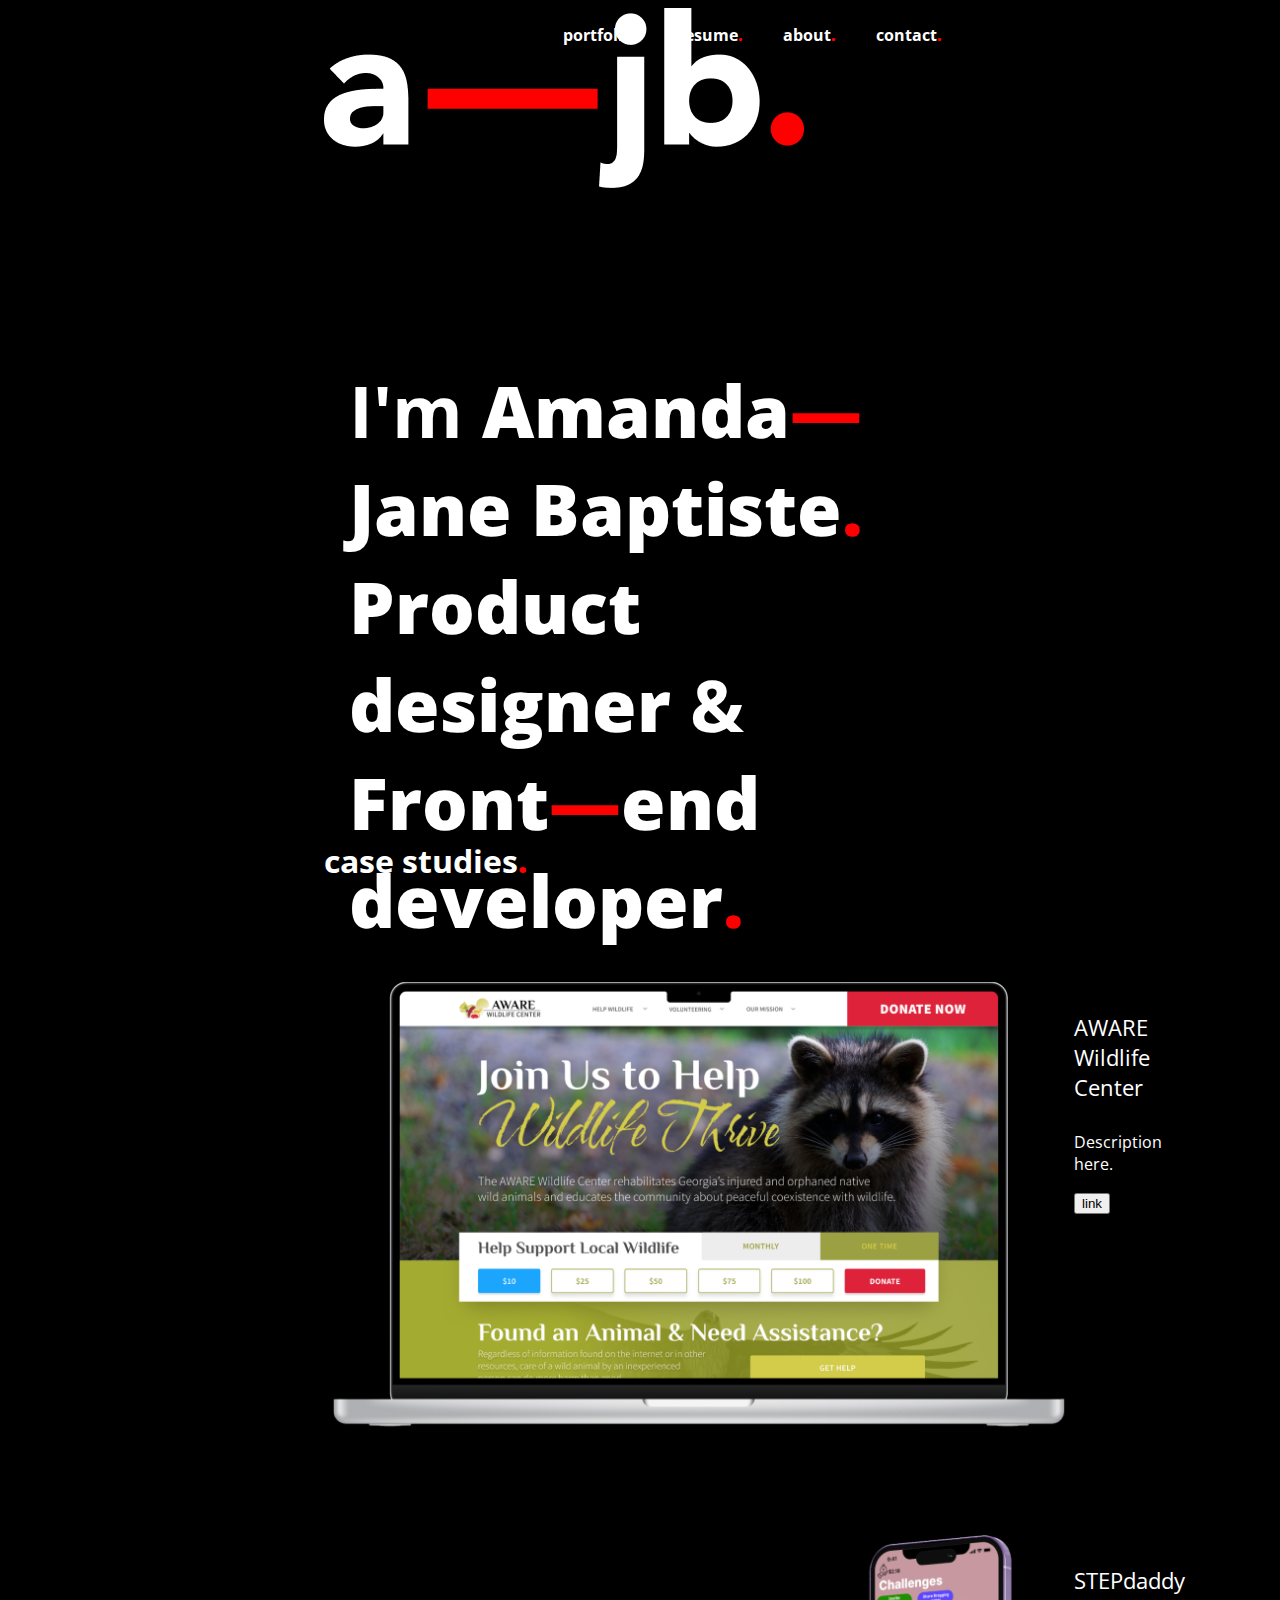
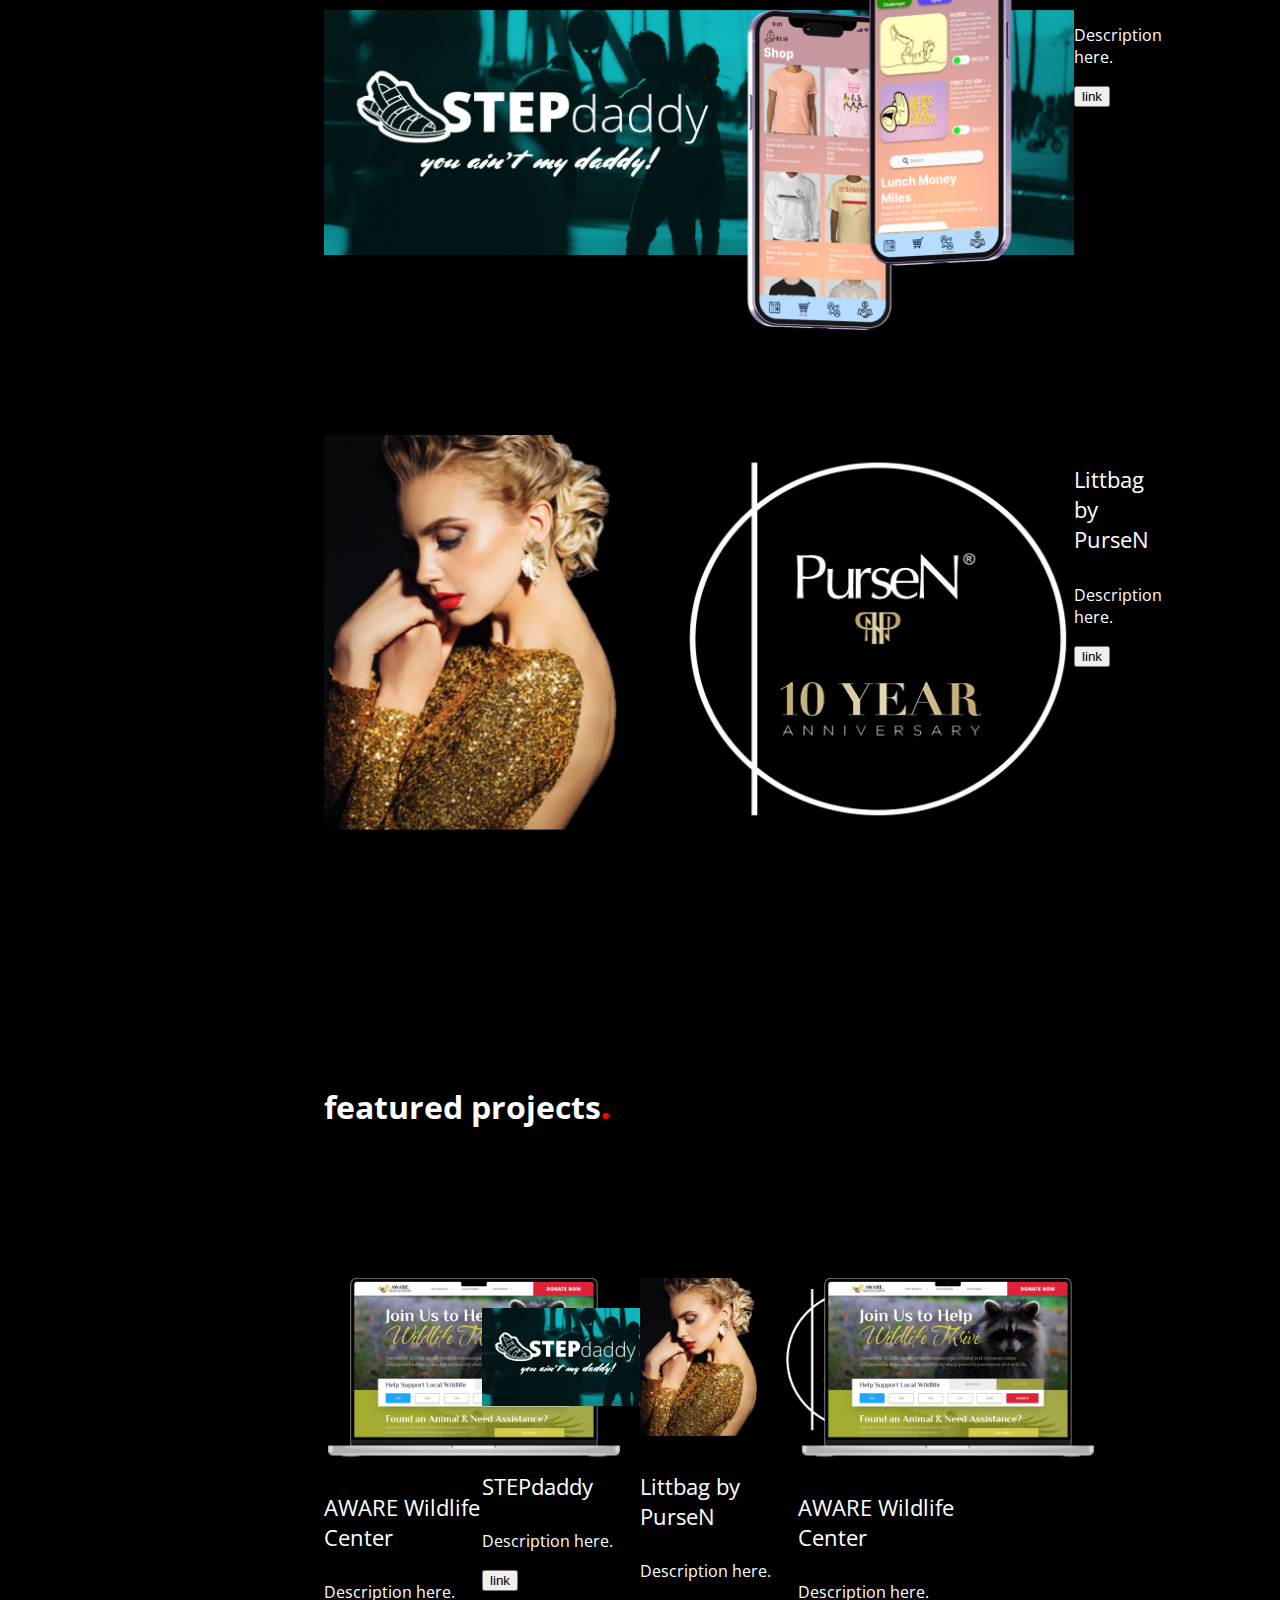
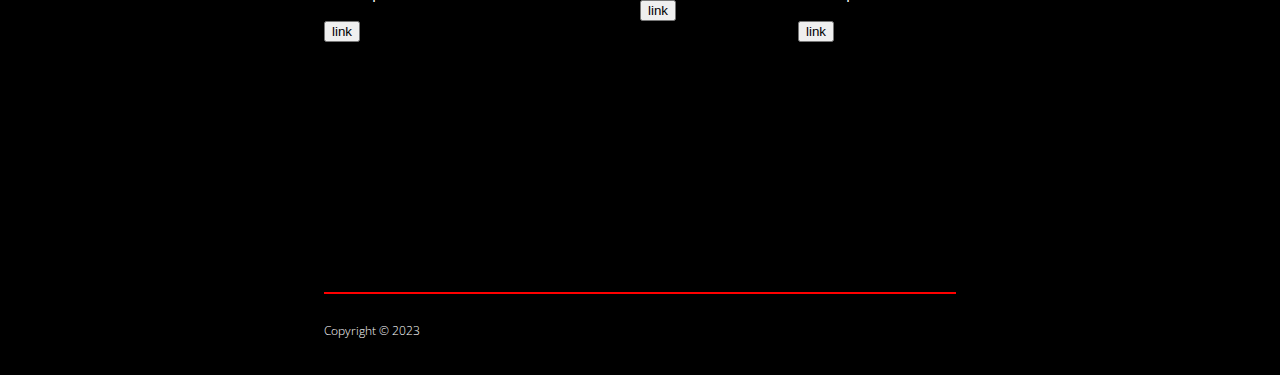
<file: index.html>
<!DOCTYPE html>
<html lang="en">
<head>
    <meta charset="UTF-8">
    <meta http-equiv="X-UA-Compatible" content="IE=edge">
    <meta name="viewport" content="width=device-width, initial-scale=1.0">
    <link rel="stylesheet" href="assets/css/style.css">
    <link href="https://fonts.googleapis.com/css2?family=Open+Sans:ital,wght@0,300;0,400;0,500;0,600;0,700;0,800;1,300;1,400;1,500;1,600;1,700;1,800&display=swap" rel="stylesheet">
    <title>a-jb.com</title>
</head>
<body>
  <!--Header-->
  <nav id="navBar">
    <img src="assets/images/logo.png">
    <div id="navigation">
      <p><a href="portfolio.html">portfolio<span>.</span></a></p>
      <p>resume<span>.</span></p>
      <p>about<span>.</span></p>
      <p>contact<span>.</span></p>
    </div>
  </nav>
  <!--Intro-->
  <section id="heroGrid">
      <div id="headline">
        <h1>
          I'm <b>Amanda<span>—</span>Jane Baptiste<span>.</span></b><br>
          <b>Product designer</b> & <b>Front<span>—</span>end developer<span>.</span></b>
        </h1>
      </div>
  </section>
<!--Case Studies-->
  <section id="myWork">
    <h1>case studies<span>.</span></h1>
      <div class="workGrid">
        <div class="heroImage"><img src="assets/images/aware_lg.png"></div>
        <div class="description">
          <h4>AWARE Wildlife Center</h4>
          <p>Description here.</p>
          <button>link</button>
        </div>
      </div>
      <div class="workGrid">
        <div class="heroImage"><img src="assets/images/stepdaddy_lg.png"></div>
        <div class="description">
          <h4>STEPdaddy</h4>
          <p>Description here.</p>
          <button>link</button>
        </div>
      </div>
      <div class="workGrid">
        <div class="heroImage"><img src="assets/images/littbag_lg.png"></div>
        <div class="description">
          <h4>Littbag by PurseN</h4>
          <p>Description here.</p>
          <button>link</button>
        </div>
      </div>
    </div>
  </section>
<!--Featured Projects-->
<section id="featuredWork">
  <h1>featured projects<span>.</span></h1>
    <div id="flexWork">
      <div class="flexProject">
        <img src="assets/images/aware_lg.png">
        <h4>AWARE Wildlife Center</h4>
        <p>Description here.</p>
        <button>link</button>
      </div>
      <div class="flexProject">
        <img src="assets/images/stepdaddy_lg.png">
        <h4>STEPdaddy</h4>
        <p>Description here.</p>
        <button>link</button>
      </div>
      <div class="flexProject">
        <img src="assets/images/littbag_lg.png">
        <h4>Littbag by PurseN</h4>
        <p>Description here.</p>
        <button>link</button>
      </div>
      <div class="flexProject">
        <img src="assets/images/aware_lg.png">
        <h4>AWARE Wildlife Center</h4>
        <p>Description here.</p>
        <button>link</button>
      </div>
  </div>
</section>

<section id="footer">
    <hr>
    <h6>
      Copyright &copy; 2023
    </h6>
</section>


</body>
</html>
</file>
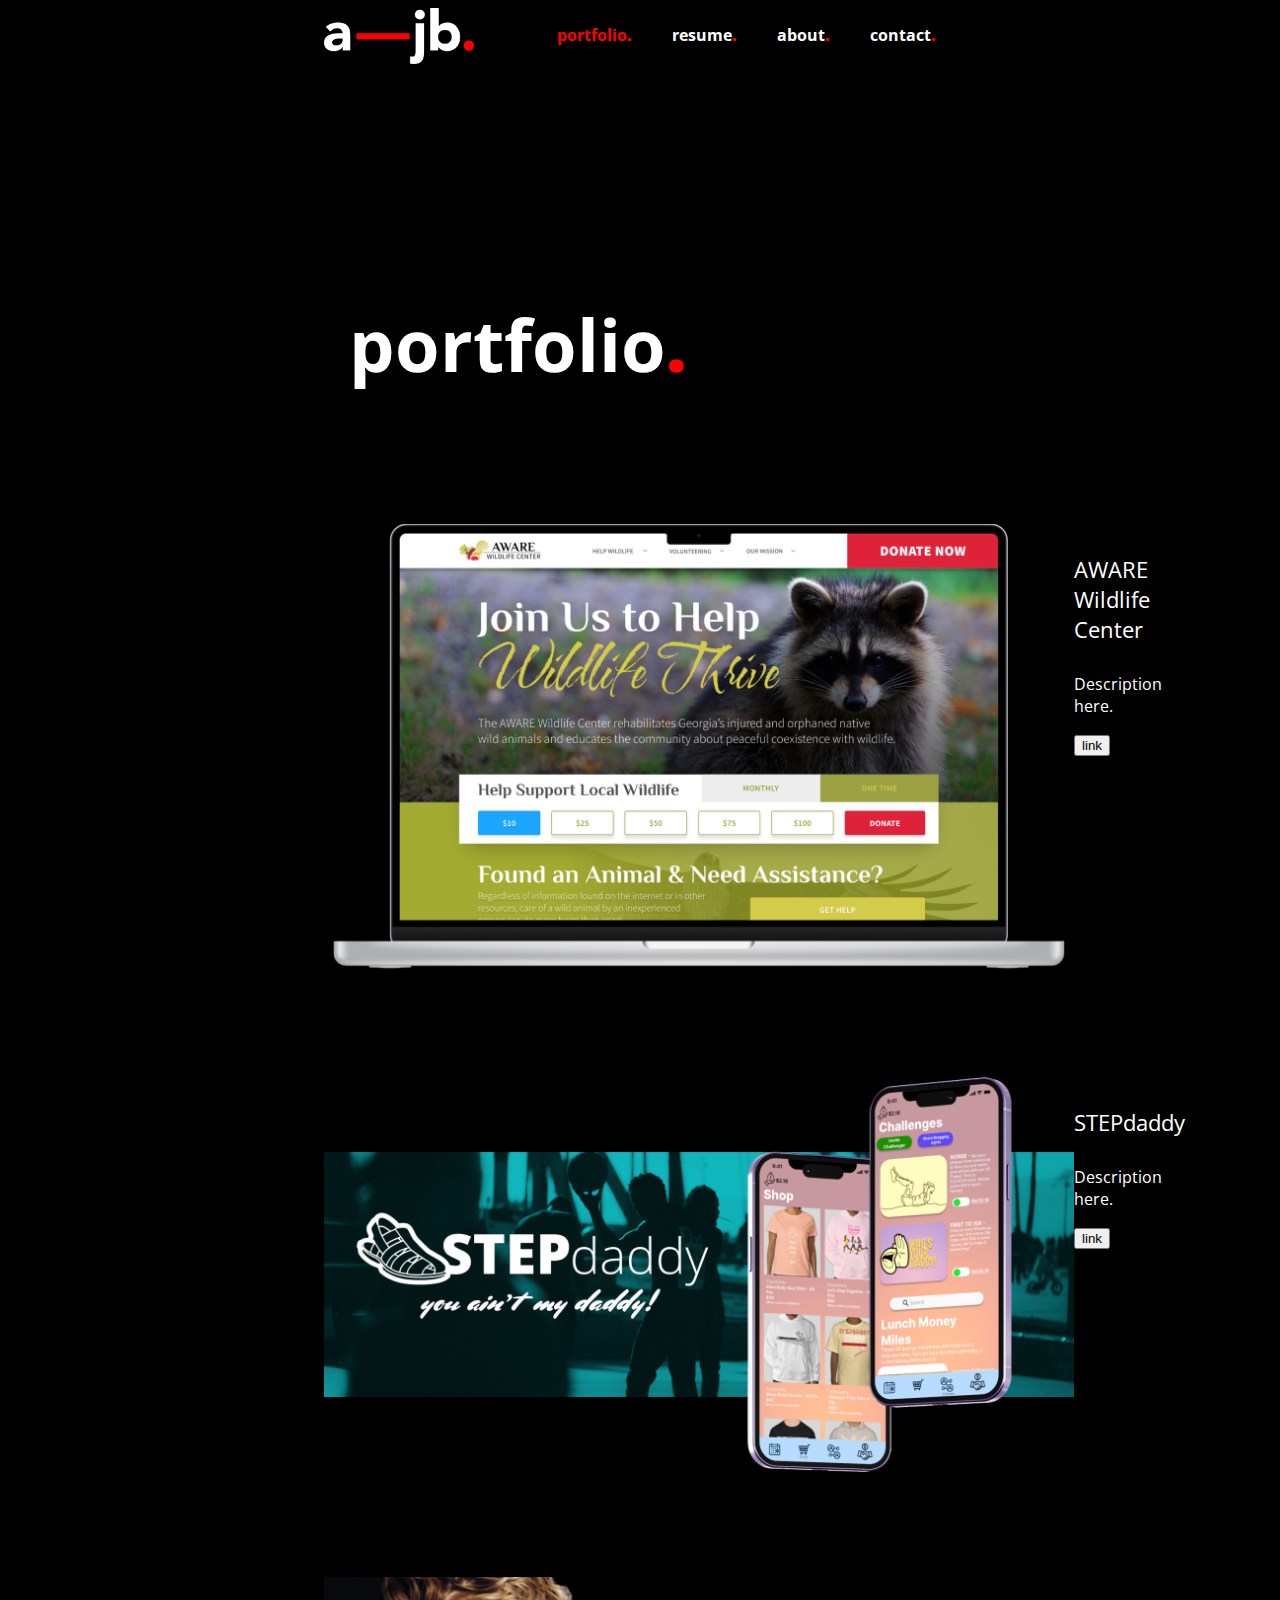
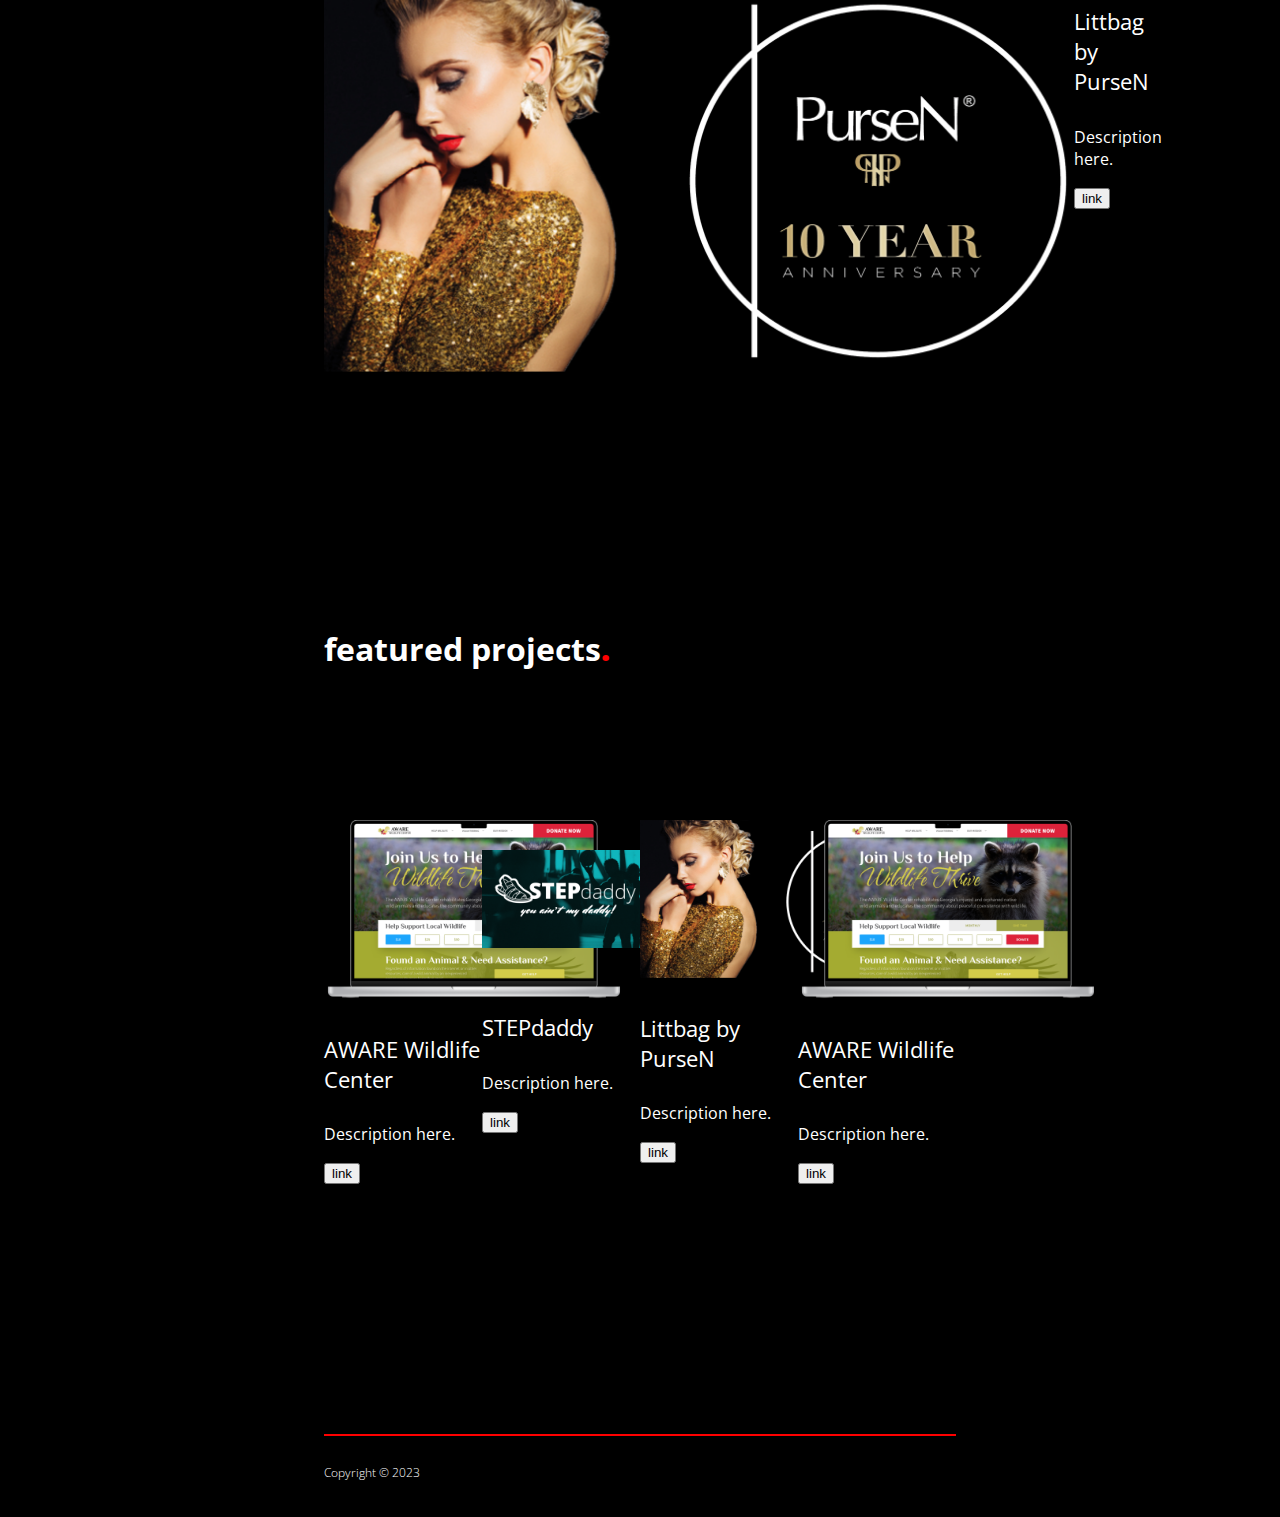
<file: portfolio.html>
<!DOCTYPE html>
<html lang="en">
    <head>
        <meta charset="UTF-8">
        <meta http-equiv="X-UA-Compatible" content="IE=edge">
        <meta name="viewport" content="width=device-width, initial-scale=1.0">
        <meta name=“viewport” content=“width=device-width, initial-scale=1, shrink-to-fit=no”>
        <link rel=“stylesheet” href=“https://stackpath.bootstrapcdn.com/bootstrap/4.3.1/css/bootstrap.min.css” integrity=“sha384-ggOyR0iXCbMQv3Xipma34MD+dH/1fQ784/j6cY/iJTQUOhcWr7x9JvoRxT2MZw1T” crossorigin=“anonymous”>
        <link rel="stylesheet" href="assets/css/style.css">
        <link href="https://fonts.googleapis.com/css2?family=Open+Sans:ital,wght@0,300;0,400;0,500;0,600;0,700;0,800;1,300;1,400;1,500;1,600;1,700;1,800&display=swap" rel="stylesheet">
        <title>a-jb.com</title>
    </head>
    <body>
      <!--Header-->
  <nav id="navBar">
    <div id="logo"><img src="assets/images/logo.png"></div>
    <div id="navigation">
      <p class="highlight">portfolio<span>.</span></p>
      <p>resume<span>.</span></p>
      <p>about<span>.</span></p>
      <p>contact<span>.</span></p>
    </div>
  </nav>
  <!--Intro-->
  <section id="bodyGrid">
    <div id="headline">
      <h1>
        portfolio<span>.</span></b>
      </h1>
    </div>
</section>
<!--Case Studies-->
<section id="myWork">
    <div class="workGrid">
      <div class="heroImage"><img src="assets/images/aware_lg.png"></div>
      <div class="description">
        <h4>AWARE Wildlife Center</h4>
        <p>Description here.</p>
        <button>link</button>
      </div>
    </div>
    <div class="workGrid">
      <div class="heroImage"><img src="assets/images/stepdaddy_lg.png"></div>
      <div class="description">
        <h4>STEPdaddy</h4>
        <p>Description here.</p>
        <button>link</button>
      </div>
    </div>
    <div class="workGrid">
      <div class="heroImage"><img src="assets/images/littbag_lg.png"></div>
      <div class="description">
        <h4>Littbag by PurseN</h4>
        <p>Description here.</p>
        <button>link</button>
      </div>
    </div>
  </div>
</section>
        
      <!--Featured Projects-->
<section id="featuredWork">
  <h1>featured projects<span>.</span></h1>
    <div id="flexWork">
      <div class="flexProject">
        <img src="assets/images/aware_lg.png">
        <h4>AWARE Wildlife Center</h4>
        <p>Description here.</p>
        <button>link</button>
      </div>
      <div class="flexProject">
        <img src="assets/images/stepdaddy_lg.png">
        <h4>STEPdaddy</h4>
        <p>Description here.</p>
        <button>link</button>
      </div>
      <div class="flexProject">
        <img src="assets/images/littbag_lg.png">
        <h4>Littbag by PurseN</h4>
        <p>Description here.</p>
        <button>link</button>
      </div>
      <div class="flexProject">
        <img src="assets/images/aware_lg.png">
        <h4>AWARE Wildlife Center</h4>
        <p>Description here.</p>
        <button>link</button>
      </div>
  </div>
</section>
      
    </section>
      <section id="footer">
            <hr>
            <h6>
              Copyright &copy; 2023
            </h6>
          </section>
    
</body>
</html>
</file>
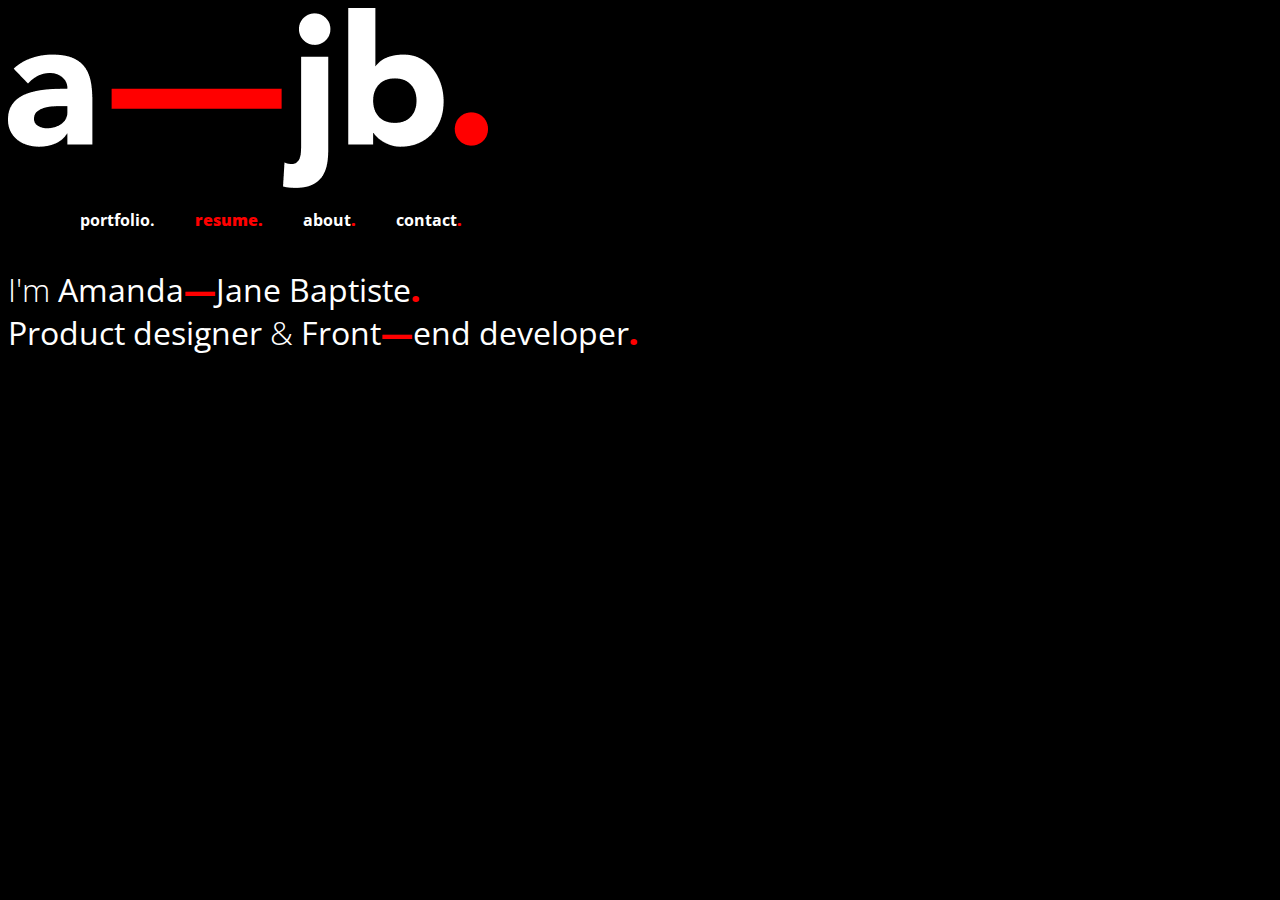
<file: resume.html>
<!DOCTYPE html>
<html lang="en">
    <head>
        <meta charset="UTF-8">
        <meta http-equiv="X-UA-Compatible" content="IE=edge">
        <meta name="viewport" content="width=device-width, initial-scale=1.0">
        <link rel="stylesheet" href="assets/css/style.css">
        <link href="https://fonts.googleapis.com/css2?family=Open+Sans:ital,wght@0,300;0,400;0,500;0,600;0,700;0,800;1,300;1,400;1,500;1,600;1,700;1,800&display=swap" rel="stylesheet">
        <title>a-jb.com</title>
    </head>
    <body>
      <section class="header">
        <img src="assets/images/logo.png" class="header">
      
      <nav id="navBar">
        <div id="navigation">
          <p>portfolio.</span></p>
          <p><span>resume.</span></p>
          <p>about<span>.</span></p>
          <p>contact<span>.</span></p>
        </div>
      </nav></section>
      <section id="intro">
        <h1>
          I'm <b>Amanda<span>—</span>Jane Baptiste<span>.</span></b><br>
    <b>Product designer</b> & <b>Front<span>—</span>end developer<span>.</span></b>
        </h1>
      </section>
    
</body>
</html>
</file>
<file: assets/css/style.css>
body {
  
  background-color: black;
  font-family: 'Open Sans', sans-serif;
  color: white;
}

/* Hero CSS */

#headline {
  position:relative;
  right: 0px;
  top: 100px;
  padding: 25px;
  z-index: 100;
}
#headline h1 {
  font-weight: 700;
}
span {
  color: red;
  font-weight: 900;
}

/* Nav CSS */
#navBar {
  display: flex;
  flex-direction: row;
  justify-content: space-between;
  align-items: flex-start;
  margin: 0px 25%; 
  position: sticky;
}
#logo {
  position: sticky;
  display: flex;
  width: 150px;
  
  align-items: flex-start;
  justify-content: flex-start;
}
#navBar h1 {
  width: 25%;
  font-weight: 500;
}
#navBar img {
  margin-top: 0px;
  
  width: 100%;
  position: relative;
}
#navBarsm {
  width: 100%;
  margin: 0 25%;
}
#navigation a {
  text-decoration: none;
  color: #ffffff;
}
#navigation {
  display: flex;
  width: 25%;
  align-items: center;
  justify-content: flex-end;
}
#navigation p {
  cursor: crosshair;
  padding: 0 20px;
  text-decoration: red;
  font-weight: bold;
}
  
/* Grid CSS */

#heroGrid {
  display: grid;
  flex-direction: row;
  align-items: center;
  margin: 0px 25%;
  color: white;
  font-weight: 100;
  font-size: 36px;
  min-height: 600px;
  height: 70vh;
}
#bodyGrid {
  display: grid;
  flex-direction: row;
  align-items: center;
  margin: 0px 25%;
  color: white;
  font-weight: 100;
  font-size: 36px;
  height: 40vh;
}
#featuredWork {
  margin: 250px 25%;
  
  
}
#flexWork {
  display: grid;
  grid-template-columns: 25% 25% 25% 25%;
  grid-template-rows: 1fr;
  align-items: flex-start;
}
.flexProject img {
  width: 300px;
}
#featuredWork h1{
  font-size: 32px;
  margin: 50px 0 150px 0;
  font-weight: 700;
}
#myWork h1{
  font-size: 32px;
  font-weight: 700;
}
#myWork {
  margin: 0 25%;
}

.workGrid {
  margin: 100px 0;
  display: grid;
  grid-template-columns: auto;
  grid-template-rows: max-content;
  grid-template-areas: "heroImage description";
}
.heroImage img {
  width: 750px;
}
.description {
  grid-area: description;

}
.title {
  grid-area: title;
}
.link {
  grid-area: link;
}






.highlight {
  color: #FF0000;
  font-weight: 900;
}

/* Typography CSS */
h1 {
  font-weight: 100;
}
#footer {
  margin: 0px 25%;
    display: grid;
    justify-content: center;
    align-items: start;
    grid-row-start: 5;
    min-height: 70px;
    /* height: 70vh; 
    grid-template-rows: 75% 25%;*/
    grid-template-columns: 100%;
}
hr {
  margin: 0px;
  display: block;
  border: #f00 0.25px solid;
}
/* Typography CSS */

h2 {
  font-size: 60px;
  margin: 0px 0px;
  color: #FF6200;
}

h3 {
  font-size: 32px;
  font-weight: 300;
  margin: 0px 0px;
}

h4 {
  color: white;
  font-weight: 400;
  font-size: 22px;
}
h5 {
  color: #f00;
  font-weight: 700;
  font-size: 16px;
}
h6 {
  color: white;
  font-weight: 100;
  font-size: 12px;
}
</file>
